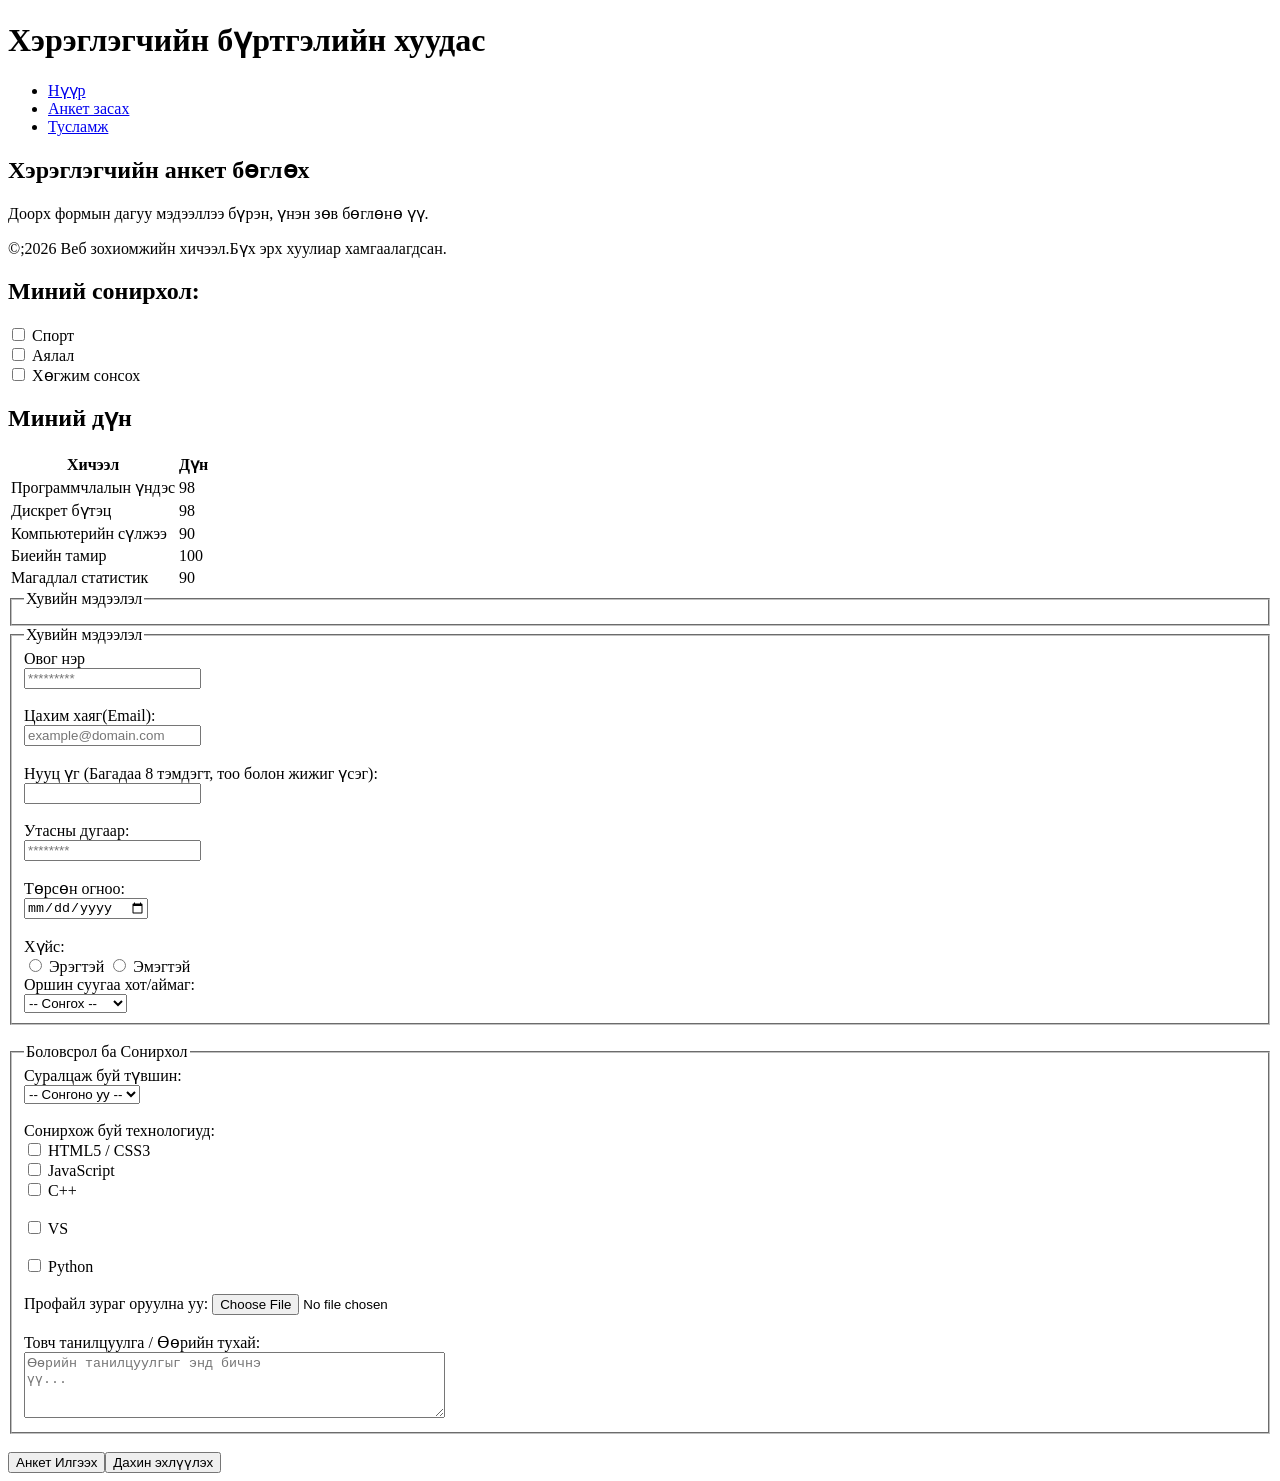
<file: lab02/lab02.html>
<!DOCTYPE html>
<html lang="mn">
    <head>
        <meta charset="UTF-8">
        <meta name="viewport" content="width=device-width, initial-scale=1.0">
        <title> Лаборатори 02:Хэрэглэгч анкет</title>
    </head>
    <body>
        <!-- Вебийн толгой хэсэг-->
         <header>
            <h1>Хэрэглэгчийн бүртгэлийн хуудас </h1>
            <!-- Навигацийн цэс-->
             <nav>
                <ul>
                    <li><a href="../index.html">Нүүр</a></li>
                    <li><a href="#">Анкет засах</a></li>
                    <li><a href="#">Тусламж</a></li>
                </ul>
             </nav>
         </header>
         <!--Үндсэн контент-->
         <main>
            <article>
                <section>
                    <h2>Хэрэглэгчийн анкет бөглөх</h2>
                    <p> Доорх формын дагуу мэдээллээ бүрэн, үнэн зөв бөглөнө үү.</p>
                    <!--Форм энд байрлана-->
                </section>
            </article>
         </main>
         <!--Хөл хэсэг-->
         <footer>
            <p>&COPY;;2026 Веб зохиомжийн хичээл.Бүх эрх хуулиар хамгаалагдсан.</p>
         </footer>
    </body>
</html>
<!--Сонирхлын Жагсаалт-->
<section>
    <div> <h2>Миний сонирхол:</h2>
                <input type="checkbox" id="sports" name="hobby" value="sports">
                <label for="sports">Спорт</label><br>
                <input type="checkbox" id="coding" name="hobby" value="travel">
                <label for="travel">Аялал</label><br>
                <input type="checkbox" id="music" name="hobby" value="music">
                <label for="music">Хөгжим сонсох</label></div>
</section>
 <!-- Дүнгийн хүснэгт -->
 <section> <h2>Миний дүн</h2>
    <table>
        <thead>
            <tr>
                <th>Хичээл</th>
                <th>Дүн</th>
            </tr>
        </thead>
        <tbody>
            <tr>
                <td>Программчлалын үндэс</td>
                <td>98</td>
            </tr>
            <tr>
                <td>Дискрет бүтэц</td>
                <td>98</td>
            </tr>
            <tr>
                <td>Компьютерийн сүлжээ</td>
                <td>90</td>
            </tr>
            <tr>
                <td>Биеийн тамир</td>
                <td>100</td>
            </tr>
            <tr>
                <td>Магадлал статистик</td>
                <td>90</td>
            </tr>
        </tbody>
    </table>
</section>
 <table>
    <form  action="#" method="POST" enctype="multipart/form-data">
        <fieldset>
            <legend>Хувийн мэдээлэл</legend>
            
        </fieldset>
    </form>
 <!-- 1-р бүлэг: Хувийн мэдээлэл -->
 <fieldset>
     <legend> Хувийн мэдээлэл</legend>
     <label for="fullname">Овог нэр</label><br>
     <input type="text" id="fullname " name="fullname" placeholder="*********" required minlength="2"><br><br>
     <label for="email">Цахим хаяг(Email):</label><br>
     <input type="email" id="email" name="email" placeholder="example@domain.com" 
     required><br><br>
     <label for="userpassword">Нууц үг (Багадаа 8 тэмдэгт, тоо болон жижиг үсэг):</label><br>
     <input type="password" id="userpassword" name="userpassword" required pattern="(?=.*\d)(?=.*[a-z]).{8,}"required><br><br>
     <label for="phone">Утасны дугаар:</label><br>
     <input type="tel" id="phone" name="phone" pattern="[0-9]{8}" placeholder="********" required><br><br>
     <label for="dob">Төрсөн огноо:</label><br>
     <input type="date" id="dob" name="dob" required><br><br>
     <label>Хүйс:</label><br>
     <input type="radio" id="male" name="gender" value="male">
     <label for="male">Эрэгтэй</label>
     <input type="radio" id="female" name="gender" value="female">
     <label for="female">Эмэгтэй</label><br>
     <label for="city">Оршин суугаа хот/аймаг:</label><br>
                <select id="city" name="city" required>
                    <option value="">-- Сонгох --</option>
                    <option value="ub">Улаанбаатар</option>
                    <option value="darkhan">Дархан</option>
                    <option value="erdenet">Эрдэнэт</option>
                    <option value="sukhbaatar">Сүхбаатар</option>
                    <option value="umnugovi">Өмнөговь</option>
                </select>
 </fieldset>     
 <br>
 <!-- 2-р бүлэг: Мэргэжил ба Сургалтын мэдээлэл -->
 <fieldset>
     <legend>Боловсрол ба Сонирхол</legend>
     <label for="degree">Суралцаж буй түвшин:</label><br>
     <select id="degree" name="degree" required>
     <option value="">-- Сонгоно уу --</option>
     <option value="zergiin bus">Зэргийн бус</option>
     <option value="bachelor">Бакалавр</option>
     <option value="master">Магистр</option>
     <option value="doctor">Докторант</option></select><br><br>
     <label>Сонирхож буй технологиуд:</label><br>
     <input type="checkbox" id="html" name="skills" value="HTML">
     <label for="html">HTML5 / CSS3</label><br>
     <input type="checkbox" id="js" name="skills" value="JavaScript">
     <label for="js">JavaScript</label><br>
     <input type="checkbox" id="c++" name="skills" value="C++">
     <label for="php">C++</label><br><br>
     <input type="checkbox" id="visial studio code" name="skills" value="VS">
     <label for="php">VS </label><br><br>
     <input type="checkbox" id="python" name="skills" value="Python">
     <label for="Python">Python</label><br><br>
     <label for="avatar">Профайл зураг оруулна уу:</label> 
     <input type="file" id="avatar" name="avatar" accept="image/*"><br><br>
     <label for="bio">Товч танилцуулга / Өөрийн тухай:</label><br>
     <textarea id="bio" name="bio" rows="4" cols="50" placeholder="Өөрийн танилцуулгыг энд бичнэ
үү..."></textarea><br>
 </fieldset>
 <br>
 <!-- Илгээх ба Арилгах товчлуурууд -->
 <button type="submit">Анкет Илгээх</button>
 <button type="reset">Дахин эхлүүлэх</button>
</form>
</file>
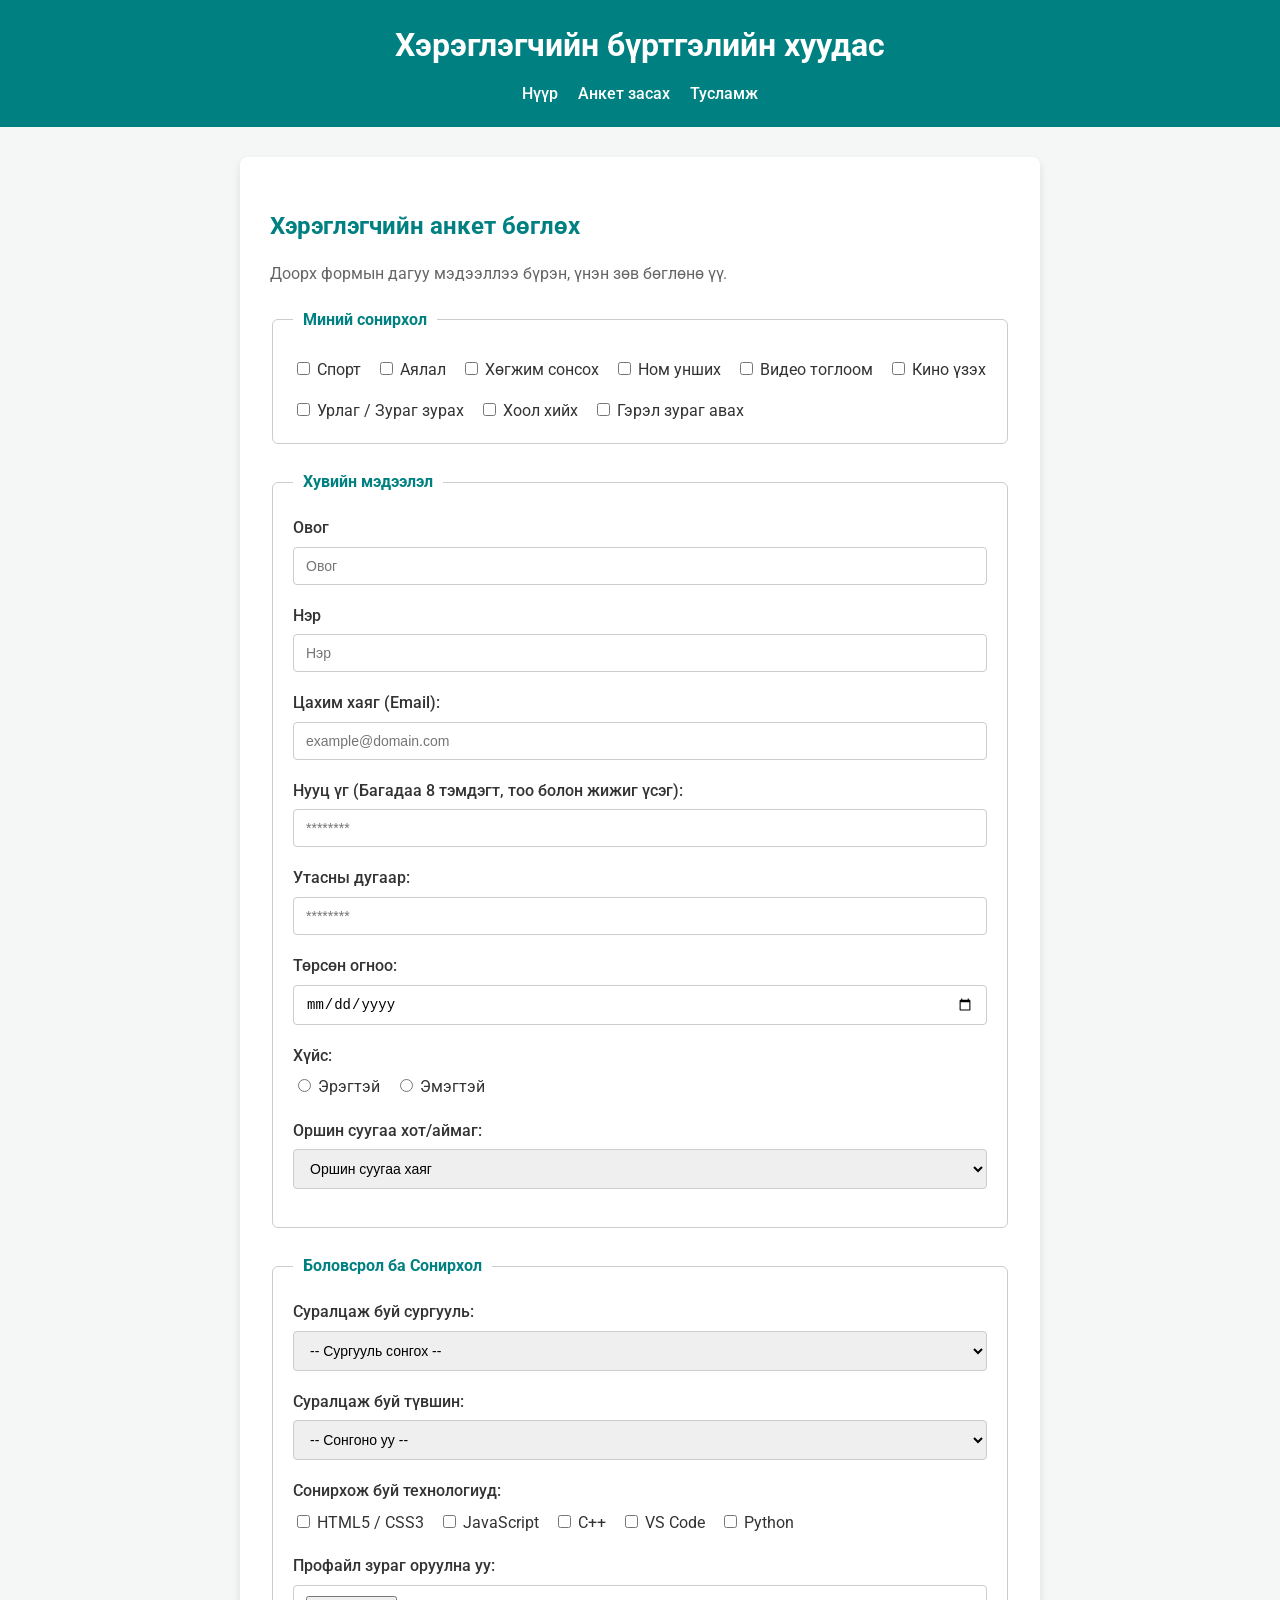
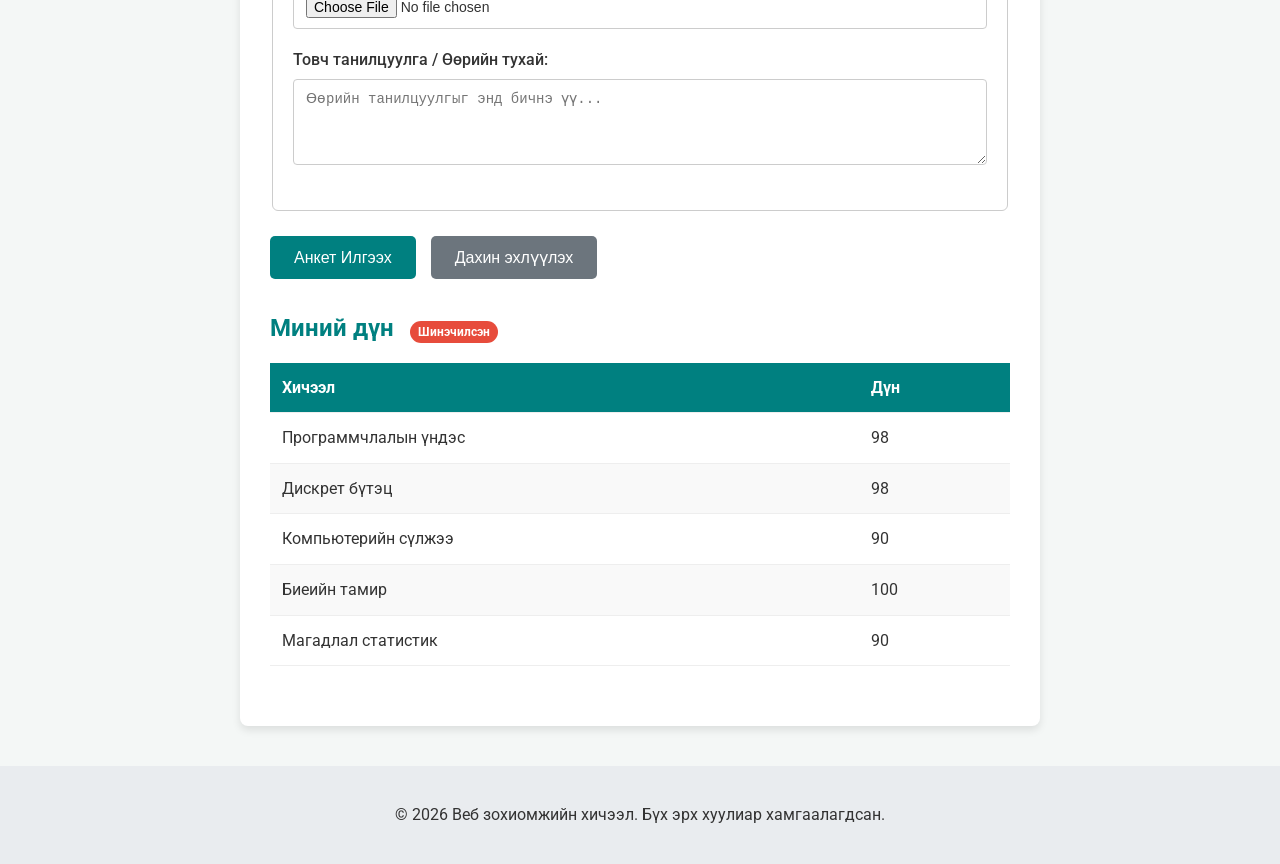
<file: lab03/lab03.html>
<!DOCTYPE html>
<html lang="mn">
<head>
    <meta charset="UTF-8">
    <meta name="viewport" content="width=device-width, initial-scale=1.0">
    <title>Лаборатори 02: Хэрэглэгч анкет</title>
    
    <!-- 5. Google Fonts (Roboto) холбосон -->
    <link rel="preconnect" href="https://fonts.googleapis.com">
    <link rel="preconnect" href="https://fonts.gstatic.com" crossorigin>
    <link href="https://fonts.googleapis.com/css2?family=Roboto:wght@300;400;500;700&display=swap" rel="stylesheet">
    
    <!-- 1. External CSS файлтай холбох -->
    <link rel="stylesheet" href="lab03.css">
</head>
<body>
    <!-- Вебийн толгой хэсэг -->
    <header class="main-header">
        <h1 class="page-title">Хэрэглэгчийн бүртгэлийн хуудас</h1>
        <!-- Навигацийн цэс -->
        <nav class="navbar">
            <ul class="nav-links">
                <li><a href="../index.html" class="nav-item">Нүүр</a></li>
                <li><a href="#" class="nav-item">Анкет засах</a></li>
                <li><a href="#" class="nav-item">Тусламж</a></li>
            </ul>
        </nav>
    </header>

    <!-- Үндсэн контент -->
    <main class="main-content">
        <article class="card">
            <section class="section-container">
                <h2 class="section-title">Хэрэглэгчийн анкет бөглөх</h2>
                <p class="section-desc">Доорх формын дагуу мэдээллээ бүрэн, үнэн зөв бөглөнө үү.</p>
                
                <!-- Форм -->
                <form action="#" method="POST" enctype="multipart/form-data" class="registration-form">
                    <!-- Сонирхлын Жагсаалт -->
                    <fieldset class="form-fieldset">
                        <legend class="form-legend">Миний сонирхол</legend>
                        <div class="checkbox-group">
                            <label for="sports"><input type="checkbox" id="sports" name="hobby" value="sports"> Спорт</label>
                            <label for="travel"><input type="checkbox" id="travel" name="hobby" value="travel"> Аялал</label>
                            <label for="music"><input type="checkbox" id="music" name="hobby" value="music"> Хөгжим сонсох</label>
                            <label for="reading"><input type="checkbox" id="reading" name="hobby" value="reading"> Ном унших</label>
                            <label for="gaming"><input type="checkbox" id="gaming" name="hobby" value="gaming"> Видео тоглоом</label>
                            <label for="movies"><input type="checkbox" id="movies" name="hobby" value="movies"> Кино үзэх</label>
                            <label for="art"><input type="checkbox" id="art" name="hobby" value="art"> Урлаг / Зураг зурах</label>
                            <label for="cooking"><input type="checkbox" id="cooking" name="hobby" value="cooking"> Хоол хийх</label>
                            <label for="photography"><input type="checkbox" id="photography" name="hobby" value="photography"> Гэрэл зураг авах</label>
                        </div>
                    </fieldset>

                    <!-- 1-р бүлэг: Хувийн мэдээлэл -->
                    <fieldset class="form-fieldset">
                        <legend class="form-legend">Хувийн мэдээлэл</legend>
                        <div class="form-group">
                            <label for="surname" class="form-label">Овог</label>
                            <input type="text" id="surname" name="surname" class="form-input" placeholder="Овог" required minlength="2">
                        </div>
                        <div class="form-group">
                            <label for="username" class="form-label">Нэр</label>
                            <input type="text" id="username" name="username" class="form-input" placeholder="Нэр" required minlength="2">
                        </div>
                        <div class="form-group">
                            <label for="email" class="form-label">Цахим хаяг (Email):</label>
                            <input type="email" id="email" name="email" class="form-input" placeholder="example@domain.com" required>
                        </div>
                        <div class="form-group">
                            <label for="userpassword" class="form-label">Нууц үг (Багадаа 8 тэмдэгт, тоо болон жижиг үсэг):</label>
                            <input type="password" id="userpassword" name="userpassword" class="form-input" required pattern="(?=.*\d)(?=.*[a-z]).{8,}" placeholder="********">
                        </div>
                        <div class="form-group">
                            <label for="phone" class="form-label">Утасны дугаар:</label>
                            <input type="tel" id="phone" name="phone" class="form-input" pattern="[0-9]{8}" placeholder="********" required>
                        </div>
                        <div class="form-group">
                            <label for="dob" class="form-label">Төрсөн огноо:</label>
                            <input type="date" id="dob" name="dob" class="form-input" required>
                        </div>

                        <div class="form-group">
                            <label class="form-label">Хүйс:</label>
                            <div class="radio-group">
                                <label for="male"><input type="radio" id="male" name="gender" value="male"> Эрэгтэй</label>
                                <label for="female"><input type="radio" id="female" name="gender" value="female"> Эмэгтэй</label>
                            </div>
                        </div>

                        <div class="form-group">
                            <label for="city" class="form-label">Оршин суугаа хот/аймаг:</label>
                            <select id="city" name="city" class="form-select" required>
                                <option value="orshin suugaa hayg">Оршин суугаа хаяг</option>
                                <option value="ub">Улаанбаатар хот</option>
                                <option value="arhangai">Архангай</option>
                                <option value="Bayan-Olgii">Баян-Өлгий</option>
                                <option value="bayanhongor">Баянхонгор</option>
                                <option value="bulgan">Булган</option>
                                <option value="govi-altai">Говь-Алтай</option>
                                <option value="govisumber">Говьсүмбэр</option>
                                <option value="darkhan-uul">Дархан-Уул</option>
                                <option value="dornogovi">Дорноговь</option>
                                <option value="dornod">Дорнод</option>
                                <option value="dundgovi">Дундговь</option>
                                <option value="zavkhan">Завхан</option>
                                <option value="orkhon">Орхон</option>
                                <option value="ovorkhangai">Өвөрхангай</option>
                                <option value="umnugovi">Өмнөговь</option>
                                <option value="sukhbaatar">Сүхбаатар</option>
                                <option value="selenge">Сэлэнгэ</option>
                                <option value="tuv">Төв</option>
                                <option value="uvs">Увс</option>
                                <option value="khovd">Ховд</option>
                                <option value="khovsgol">Хөвсгөл</option>
                                <option value="khentii">Хэнтий</option>
                            </select>
                        </div>
                    </fieldset> 

                    <!-- 2-р бүлэг: Мэргэжил ба Сургалтын мэдээлэл -->
                    <fieldset class="form-fieldset">
                        <legend class="form-legend">Боловсрол ба Сонирхол</legend>
                        <div class="form-group">
                            <label for="university" class="form-label">Суралцаж буй сургууль:</label>
                            <select id="university" name="university" class="form-select" required>
                                <option value="">-- Сургууль сонгох --</option>
                                <option value="num">Монгол Улсын Их Сургууль (МУИС)</option>
                                <option value="must">Шинжлэх Ухаан, Технологийн Их Сургууль (ШУТИС)</option>
                                <option value="msue">Монгол Улсын Боловсролын Их Сургууль (МУБИС)</option>
                                <option value="mnums">Анагаахын Шинжлэх Ухааны Үндэсний Их Сургууль (АШҮҮИС)</option>
                                <option value="mula">Хөдөө Аж Ахуйн Их Сургууль (ХААИС)</option>
                                <option value="msua">Соёл Урлагийн Их Сургууль (СУИС)</option>
                                <option value="mupa">Монгол Улсын Дотоод Хэргийн Их Сургууль (ДХИС)</option>
                                <option value="ndu">Үндэсний Батлан Хамгаалахын Их Сургууль (ҮБХИС)</option>
                                <option value="numls">Хууль Сахиулахын Их Сургууль</option>
                                <option value="ufe">Санхүү Эдийн Засгийн Их Сургууль (СЭЗИС)</option>
                                <option value="numi">Үндэсний Техникийн Их Сургууль</option>
                                <option value="otgontenger">Отгонтэнгэр Их Сургууль</option>
                                <option value="mandakh">Мандах Их Сургууль</option>
                                <option value="khuree">Хүрээ Мэдээлэл Холбооны Технологийн Дээд Сургууль</option>
                                <option value="miu">Монголын Олон Улсын Дээд Сургууль (MIU)</option>
                                <option value="iuu">Олон Улсын Улаанбаатарын Их Сургууль (ИУУИС)</option>
                                <option value="ikh-zasaq">Их Засаг Олон Улсын Их Сургууль</option>
                                <option value="etugen">Этүгэн Их Сургууль</option>
                                <option value="shavj">Шихихутуг Их Сургууль</option>
                            </select>
                        </div>
                        
                        <div class="form-group">
                            <label for="degree" class="form-label">Суралцаж буй түвшин:</label>
                            <select id="degree" name="degree" class="form-select" required>
                                <option value="">-- Сонгоно уу --</option>
                                <option value="zergiin bus">Зэргийн бус</option>
                                <option value="bachelor">Бакалавр</option>
                                <option value="master">Магистр</option>
                                <option value="doctor">Докторант</option>
                            </select>
                        </div>

                        <div class="form-group">
                            <label class="form-label">Сонирхож буй технологиуд:</label>
                            <div class="checkbox-group">
                                <label for="html"><input type="checkbox" id="html" name="skills" value="HTML"> HTML5 / CSS3</label>
                                <label for="js"><input type="checkbox" id="js" name="skills" value="JavaScript"> JavaScript</label>
                                <label for="cpp"><input type="checkbox" id="cpp" name="skills" value="C++"> C++</label>
                                <label for="vscode"><input type="checkbox" id="vscode" name="skills" value="VS"> VS Code</label>
                                <label for="python"><input type="checkbox" id="python" name="skills" value="Python"> Python</label>
                            </div>
                        </div>

                        <div class="form-group">
                            <label for="avatar" class="form-label">Профайл зураг оруулна уу:</label> 
                            <input type="file" id="avatar" name="avatar" class="form-file" accept="image/*">
                        </div>

                        <div class="form-group">
                            <label for="bio" class="form-label">Товч танилцуулга / Өөрийн тухай:</label>
                            <textarea id="bio" name="bio" class="form-textarea" rows="4" placeholder="Өөрийн танилцуулгыг энд бичнэ үү..."></textarea>
                        </div>
                    </fieldset>

                    <!-- Илгээх ба Арилгах товчлуурууд -->
                    <div class="button-group">
                        <button type="submit" class="btn btn-primary">Анкет Илгээх</button>
                        <button type="reset" class="btn btn-secondary">Дахин эхлүүлэх</button>
                    </div>
                </form>
            </section>

            <!-- Дүнгийн хүснэгт болон Badge/Tooltip жишээ -->
            <section class="section-container table-section">
                <h2 class="section-title">
                    Миний дүн
                    <!-- 4. Position Relative/Absolute ашигласан Badge & Tooltip жишээ -->
                    <span class="badge-wrapper">
                        <span class="badge">Шинэчилсэн</span>
                        <span class="tooltip-text">2026 оны хаврын улирлын дүн</span>
                    </span>
                </h2>
                
                <table class="data-table">
                    <thead>
                        <tr>
                            <th>Хичээл</th>
                            <th>Дүн</th>
                        </tr>
                    </thead>
                    <tbody>
                        <tr>
                            <td>Программчлалын үндэс</td>
                            <td>98</td>
                        </tr>
                        <tr>
                            <td>Дискрет бүтэц</td>
                            <td>98</td>
                        </tr>
                        <tr>
                            <td>Компьютерийн сүлжээ</td>
                            <td>90</td>
                        </tr>
                        <tr>
                            <td>Биеийн тамир</td>
                            <td>100</td>
                        </tr>
                        <tr>
                            <td>Магадлал статистик</td>
                            <td>90</td>
                        </tr>
                    </tbody>
                </table>
            </section>
        </article>
    </main>
    <!-- Хөл хэсэг -->
    <footer class="main-footer">
        <p>&copy; 2026 Веб зохиомжийн хичээл. Бүх эрх хуулиар хамгаалагдсан.</p>
    </footer>
</body>
</html>
</file>
<file: lab03/lab03.css>
/* =========================================================
   5. Өнгө, фонт (Google Fonts) сонгож, тогтмол дизайны хэв маяг
   ========================================================= */
:root {
    --primary-color: #008080;      /* Гол өнгө - Dark Teal */
    --primary-hover: #005959;      /* Товчлуурын hover өнгө */
    --secondary-color: #6c757d;    /* Втор өнгө - Саарал */
    --bg-color: #f4f7f6;           /* Вебийн арын фон */
    --card-bg: #ffffff;           /* Картны арын фон */
    --text-color: #333333;         /* Текстийн өнгө */
    --border-color: #cccccc;       /* Хүрээний өнгө */
    --font-family: 'Roboto', sans-serif;
}

body {
    font-family: var(--font-family);
    background-color: var(--bg-color);
    color: var(--text-color);
    margin: 0;
    padding: 0;
    line-height: 1.6;
}

/* =========================================================
   2. Class сонгогч ашигласан загварчлал
   ========================================================= */

/* Header болон Navigation */
.main-header {
    background-color: var(--primary-color);
    color: #ffffff;
    padding: 20px;
    text-align: center;
}

.page-title {
    margin: 0 0 10px 0;
}

.navbar .nav-links {
    list-style: none;
    padding: 0;
    margin: 0;
    display: flex;
    justify-content: center;
    gap: 20px;
}

.nav-item {
    color: #ffffff;
    text-decoration: none;
    font-weight: 500;
}

.nav-item:hover {
    text-decoration: underline;
}

/* Эх бие, Картын бүтэц */
.main-content {
    max-width: 800px;
    margin: 30px auto;
    padding: 0 15px;
}

.card {
    background-color: var(--card-bg);
    border-radius: 8px;
    box-shadow: 0 4px 8px rgba(0, 0, 0, 0.1);
    padding: 30px;
}

/* =========================================================
   3. Box model (padding, border, border-radius, margin)
      ашиглаж талбаруудыг "амьсгалуулах"
   ========================================================= */

.section-container {
    margin-bottom: 30px;
}

.section-title {
    color: var(--primary-color);
    margin-bottom: 10px;
}

.section-desc {
    margin-bottom: 20px;
    color: #666;
}

.form-fieldset {
    border: 1px solid var(--border-color);
    border-radius: 6px;
    padding: 20px;
    margin-bottom: 25px; /* Зай авах */
}

.form-legend {
    font-weight: bold;
    padding: 0 10px;
    color: var(--primary-color);
}

.form-group {
    margin-bottom: 18px; /* Талбар хоорондын зай */
}

.form-label {
    display: block;
    margin-bottom: 6px;
    font-weight: 500;
}

/* Input, Select, Textarea загварууд */
.form-input,
.form-select,
.form-textarea,
.form-file {
    width: 100%;
    padding: 10px 12px; /* Дотор талын амьсгалах зай */
    border: 1px solid var(--border-color);
    border-radius: 4px; /* Булан дугуйлах */
    box-sizing: border-box;
    font-size: 14px;
}

.form-input:focus,
.form-select:focus,
.form-textarea:focus {
    border-color: var(--primary-color);
    outline: none;
    box-shadow: 0 0 5px rgba(0, 128, 128, 0.3);
}

.radio-group,
.checkbox-group {
    display: flex;
    flex-wrap: wrap;
    gap: 15px;
    margin-top: 5px;
}

/* Товчлуурын загварууд */
.button-group {
    display: flex;
    gap: 15px;
    margin-top: 20px;
}

.btn {
    padding: 12px 24px;
    border: none;
    border-radius: 5px;
    font-size: 16px;
    cursor: pointer;
    transition: background-color 0.2s ease;
}

.btn-primary {
    background-color: var(--primary-color);
    color: #ffffff;
}

.btn-primary:hover {
    background-color: var(--primary-hover);
}

.btn-secondary {
    background-color: var(--secondary-color);
    color: #ffffff;
}

.btn-secondary:hover {
    background-color: #5a6268;
}

/* Хүснэгт */
.data-table {
    width: 100%;
    border-collapse: collapse;
    margin-top: 15px;
}

.data-table th, 
.data-table td {
    padding: 12px;
    text-align: left;
    border-bottom: 1px solid #eee;
}

.data-table th {
    background-color: var(--primary-color);
    color: white;
}

.data-table tbody tr:nth-child(even) {
    background-color: #f9f9f9;
}

/* =========================================================
   4. position: relative/absolute ашигласан жишээ (Badge & Tooltip)
   ========================================================= */

.badge-wrapper {
    position: relative; /* Эх элементэд relative өгнө */
    display: inline-block;
    margin-left: 10px;
}

.badge {
    background-color: #e74c3c;
    color: white;
    font-size: 12px;
    padding: 4px 8px;
    border-radius: 12px;
    cursor: pointer;
}

/* Tooltip (position: absolute ашиглаж байрлуулсан) */
.tooltip-text {
    visibility: hidden;
    width: 180px;
    background-color: #333;
    color: #fff;
    text-align: center;
    border-radius: 4px;
    padding: 6px;
    font-size: 12px;
    font-weight: normal;

    /* Absolute байрлал */
    position: absolute;
    z-index: 1;
    bottom: 125%; /* Эх элементийн дээд талд байрлуулна */
    left: 50%;
    transform: translateX(-50%);
    opacity: 0;
    transition: opacity 0.3s;
}

/* Hover хийхэд Tooltip гарж ирнэ */
.badge-wrapper:hover .tooltip-text {
    visibility: visible;
    opacity: 1;
}

/* Хөл хэсэг */
.main-footer {
    text-align: center;
    padding: 20px;
    background-color: #e9ecef;
    margin-top: 40px;
}
</file>
